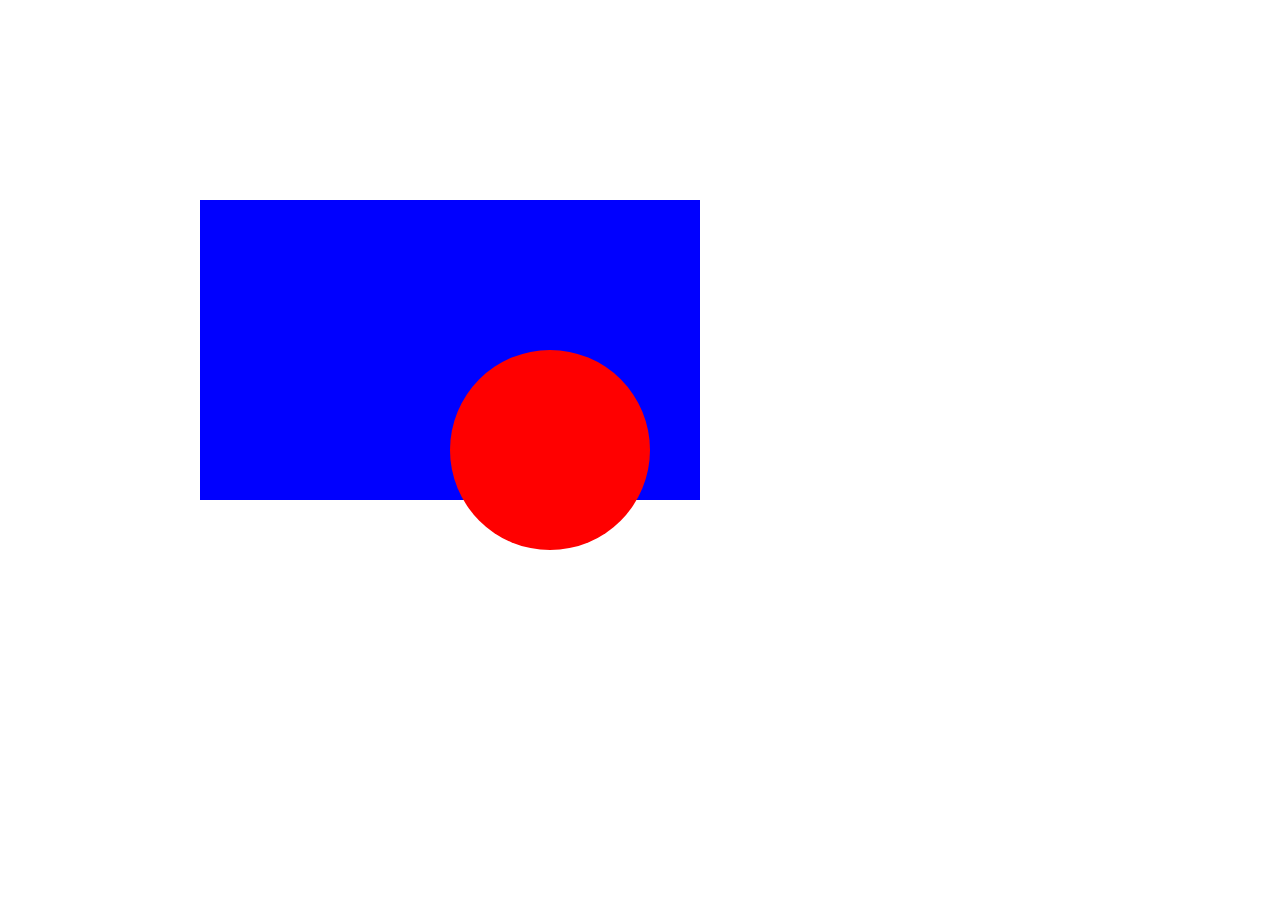
<file: 7.2 CSS Positioning/index.html>
<!DOCTYPE html>
<html>

<head>
  <title>CSS Positioning Exercise</title>
  <style>
    /* Write your code here */
    .red-circle{
      background-color: red;
      width: 200px;
      height: 200px;
      border-radius: 50%;
      position: relative;
      top: 150px; ;
      left: 250px;
    }

    .blue-box{
      background-color: blue;
      width: 500px;
      height: 300px;
      position: absolute;
      top: 200px; ;
      left: 200px;
    }
  </style>
</head>

<body>
  <div class="blue-box">
    <div class="red-circle">
    </div>
  </div>

</body>

</html>
</file>
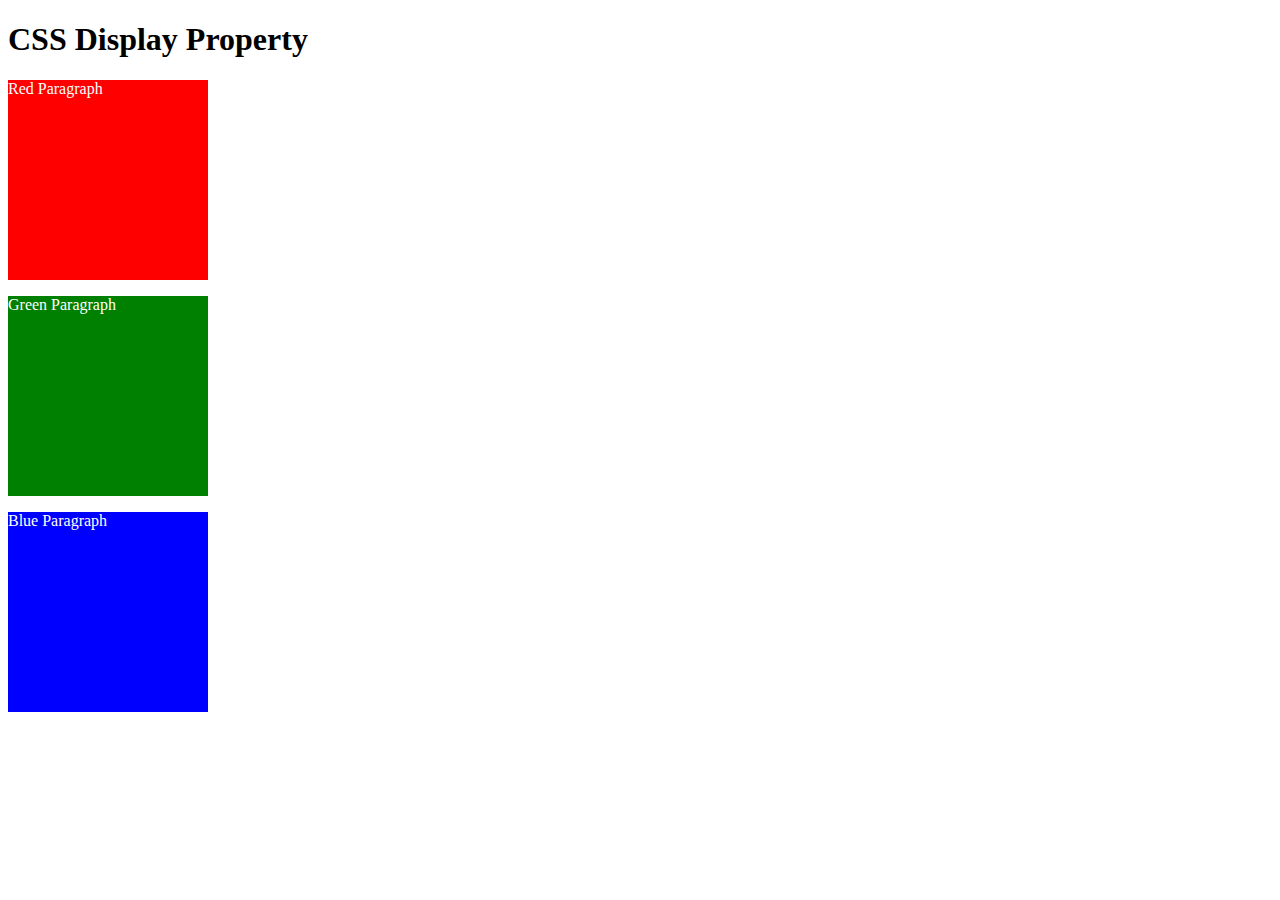
<file: 8.0 CSS Display/index.html>
<!DOCTYPE html>
<html>

<!--done by me already -->

<!-- 
  TODO
1. By changing only the display property of the CSS make all 3 squares line up horizontally like in goal1 image.
2. Change only the display property to make all 3 squares line up vertically like in goal2 image. 
-->

<head>
  <title>CSS Display Property Example</title>
  <style>
 


    p {
      color: white;
      
    }

    .red {
      display: block;
      width: 200px;
      height: 200px;
      background-color: red;
    }

    .green {
      display: block;
      width: 200px;
      height: 200px;
      background-color: green;
    }

    .blue {
      display: block;
      width: 200px;
      height: 200px;
      background-color: blue;
    }
  </style>
</head>


<body>
  <h1>CSS Display Property</h1>
  <p class="red">Red Paragraph </p>
  <p class="green">Green Paragraph</p>
  <p class="blue">Blue Paragraph</p>
</body>

</html>
</file>
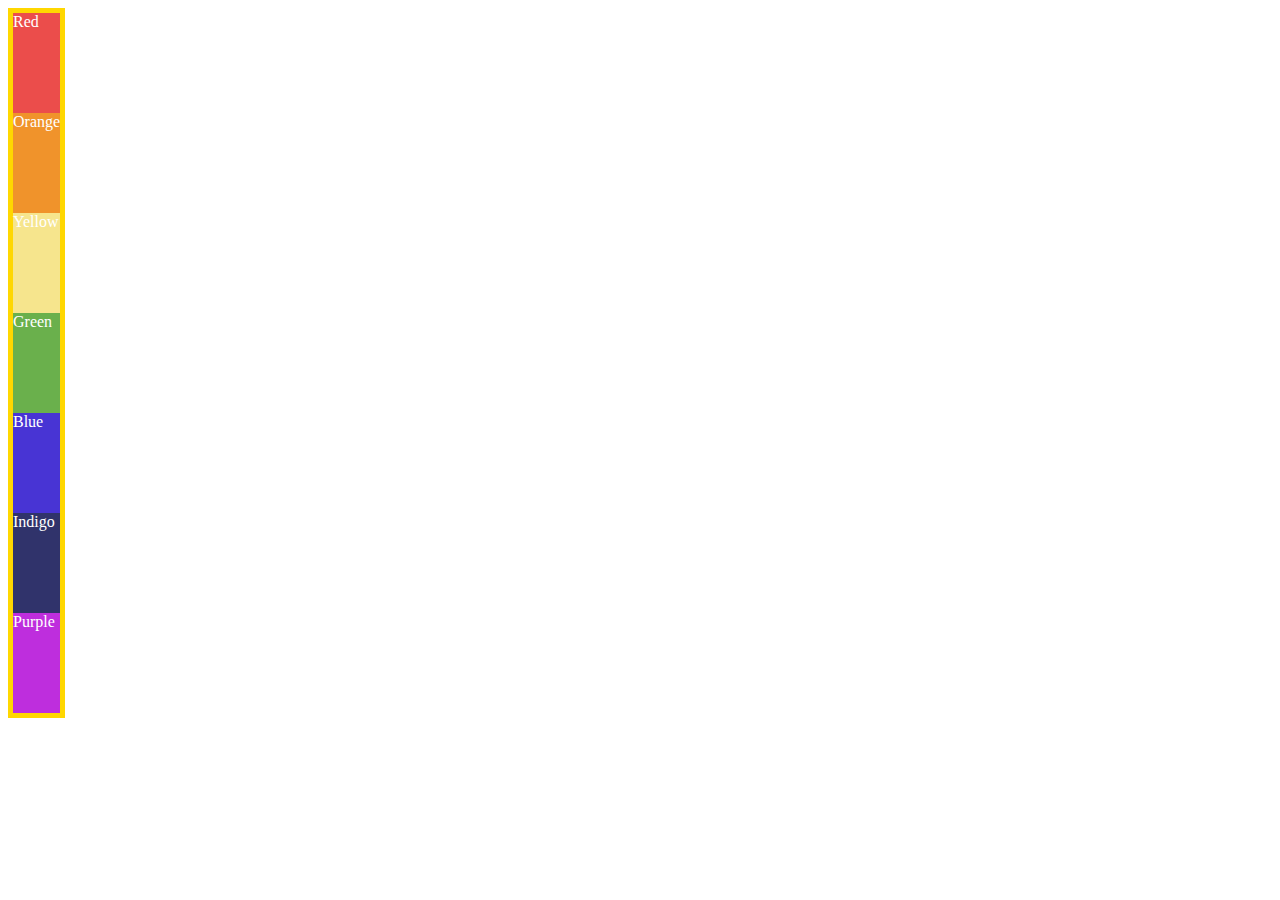
<file: 9.1 Flex Direction/index.html>
<!DOCTYPE html>
<html lang="en">

<head>
  <meta charset="UTF-8">
  <meta name="viewport" content="width=device-width, initial-scale=1.0">
  <title>Flex Direction</title>
  <!-- HINT:
  https://developer.mozilla.org/en-US/docs/Web/CSS/Universal_selectors
  https://developer.mozilla.org/en-US/docs/Learn/CSS/Building_blocks/Selectors/Combinators 
  -->
  <style>
    .container {
      color: white;
      border: 5px solid gold;
      display: inline-flex;
      flex-direction: column;

  
    }

    .container > * {
      flex-basis: 100px;
    }

    /*
Select all the elements that are the direct
children of the .container class.
    */

    .red {background-color: #eb4d4b;}
    .orange {background-color: #f0932b;}
    .yellow {background-color: #f6e58d;}
    .green {background-color: #6ab04c;}
    .blue {background-color: #4834d4;}
    .indigo {background-color: #30336b;}
    .purple {background-color: #be2edd;}
  </style>
</head>

<body>
  <div class="container">
    <div class="red">Red</div>
    <div class="orange">Orange</div>
    <div class="yellow">Yellow</div>
    <div class="green">Green</div>
    <div class="blue">Blue</div>
    <div class="indigo">Indigo</div>
    <div class="purple">Purple</div>
  </div>
  
</body>

</html>
</file>
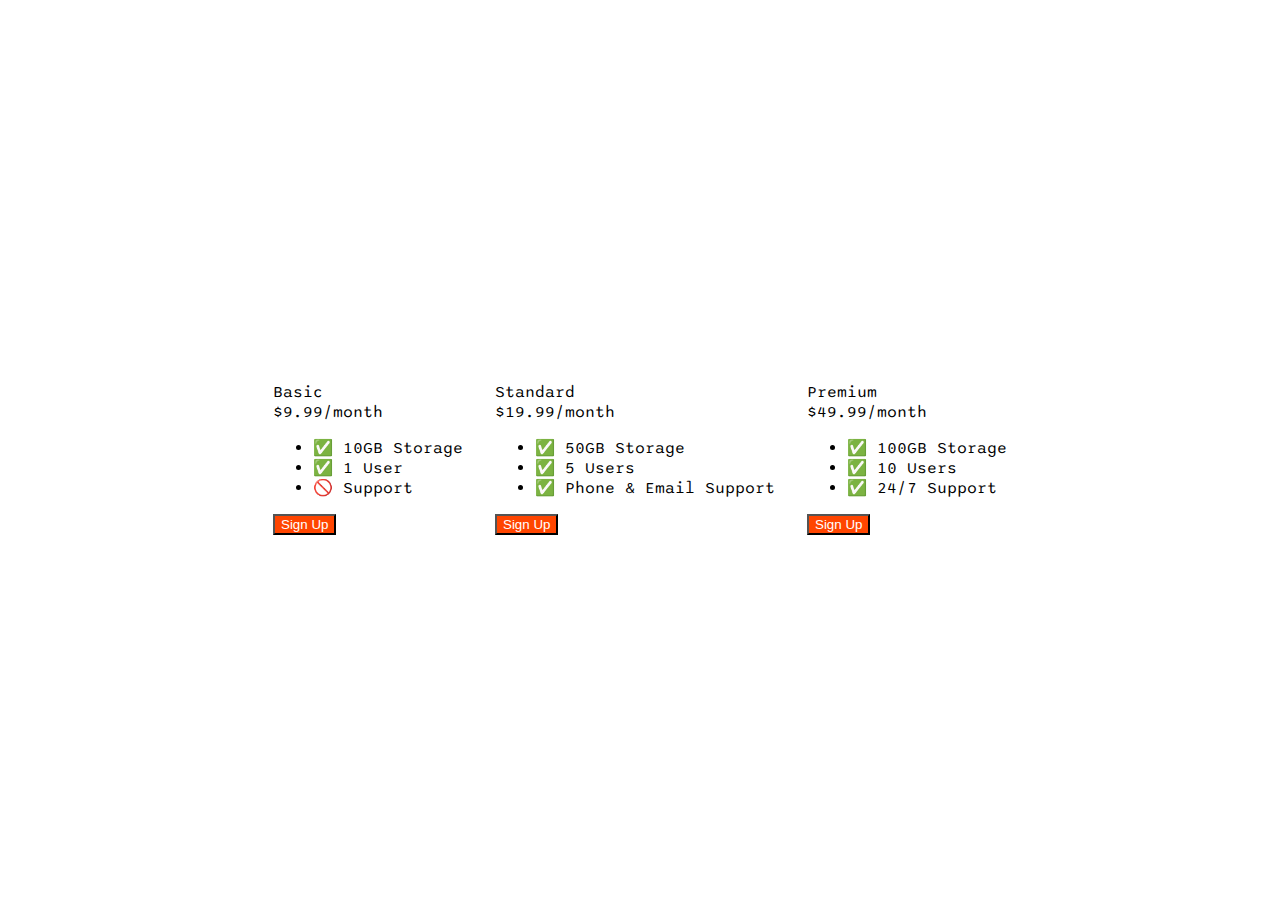
<file: 9.4 Flexbox Pricing Table Project/index.html>
<!DOCTYPE html>
<html>

<head>
  <title>Flexbox Pricing Table</title>
  <link rel="preconnect" href="https://fonts.googleapis.com">
  <link rel="preconnect" href="https://fonts.gstatic.com" crossorigin>
  <link href="https://fonts.googleapis.com/css2?family=Sono:wght@400;700&display=swap" rel="stylesheet">
  <style>
    body {
      font-family: 'Sono', sans-serif;
    }

    .pricing-container {
      display: flex;
      justify-content: center;
      align-items: center;
      height: 100vh;
      gap: 2rem;
    }



    .plan-button{
      color: white;
      background-color: orangered;

    }
   

    /* Hint: What can you do with a media query and flexbox? */
    @media (max-width: 1250px) {
      
    }
  </style>
</head>

<body>
  <div class="pricing-container">
    <div class="pricing-plan">
      <div class="plan-title">Basic</div>
      <div class="plan-price">$9.99/month</div>
      <ul class="plan-features">
        <li>✅ 10GB Storage</li>
        <li>✅ 1 User</li>
        <li>🚫 Support</li>
      </ul>
      <button class="plan-button">Sign Up</a>
    </div>
    <div class="pricing-plan">
      <div class="plan-title">Standard</div>
      <div class="plan-price">$19.99/month</div>
      <ul class="plan-features">
        <li>✅ 50GB Storage</li>
        <li>✅ 5 Users</li>
        <li>✅ Phone &amp; Email Support</li>
      </ul>
      <button class="plan-button">Sign Up</a>
    </div>
    <div class="pricing-plan">
      <div class="plan-title">Premium</div>
      <div class="plan-price">$49.99/month</div>
      <ul class="plan-features">
        <li>✅ 100GB Storage</li>
        <li>✅ 10 Users</li>
        <li>✅ 24/7 Support</li>
      </ul>
      <button class="plan-button">Sign Up</a>
    </div>
  </div>

</body>

</html>
</file>
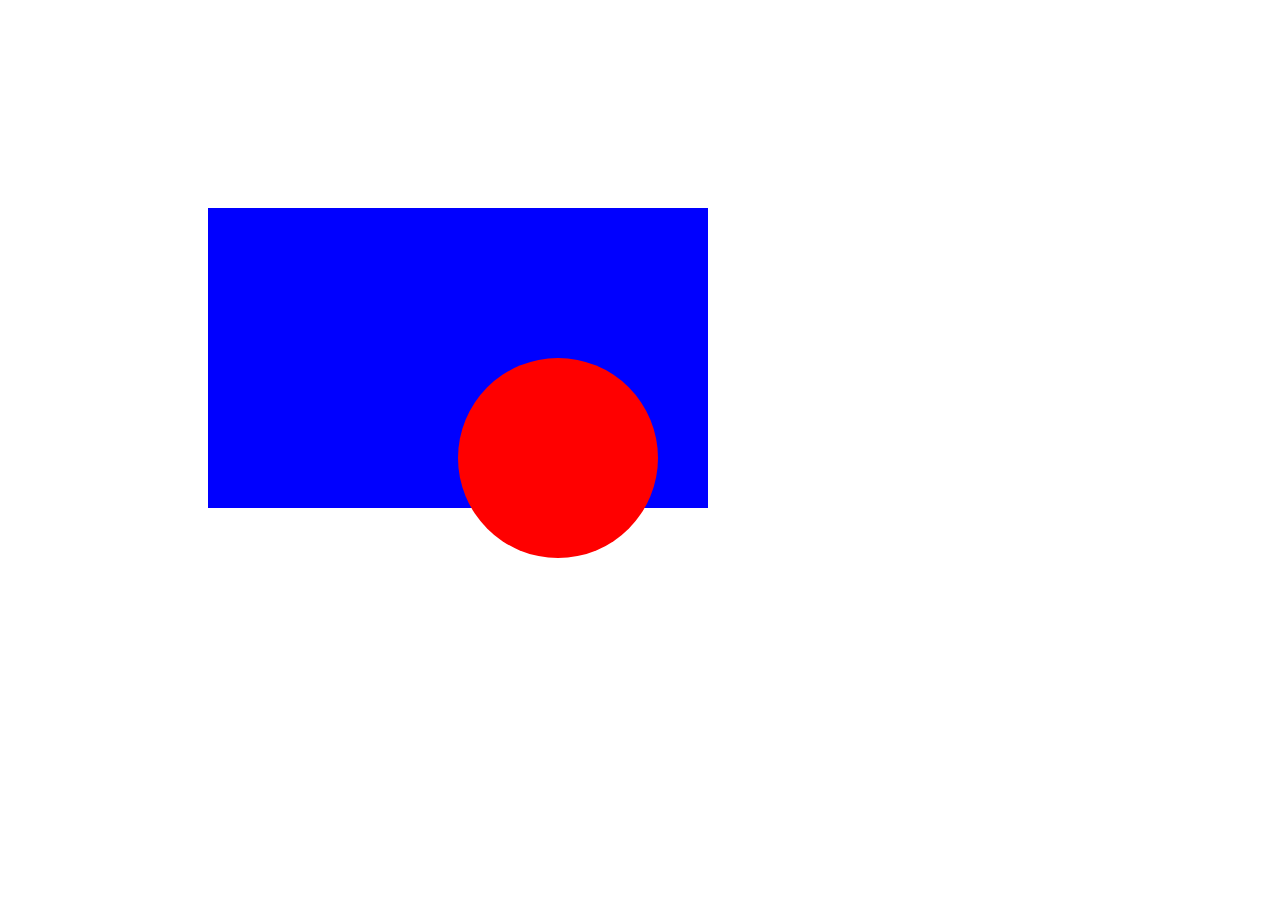
<file: 7.2 CSS Positioning/solution.html>
<!DOCTYPE html>
<html>

<head>
  <title>CSS Positioning Exercise</title>
  <style>
    .red-circle {
      width: 200px;
      height: 200px;
      background-color: red;
      border-radius: 50%;
      position: absolute;
      top: 150px;
      left: 250px;
    }
    
    .blue-box {
      background-color: blue;
      width: 500px;
      height: 300px;
      position: relative;
      top: 200px;
      left: 200px;
    }

  </style>
</head>

<body>
  <div class="blue-box">
    <div class="red-circle"></div>
  </div>
</body>

</html>
</file>
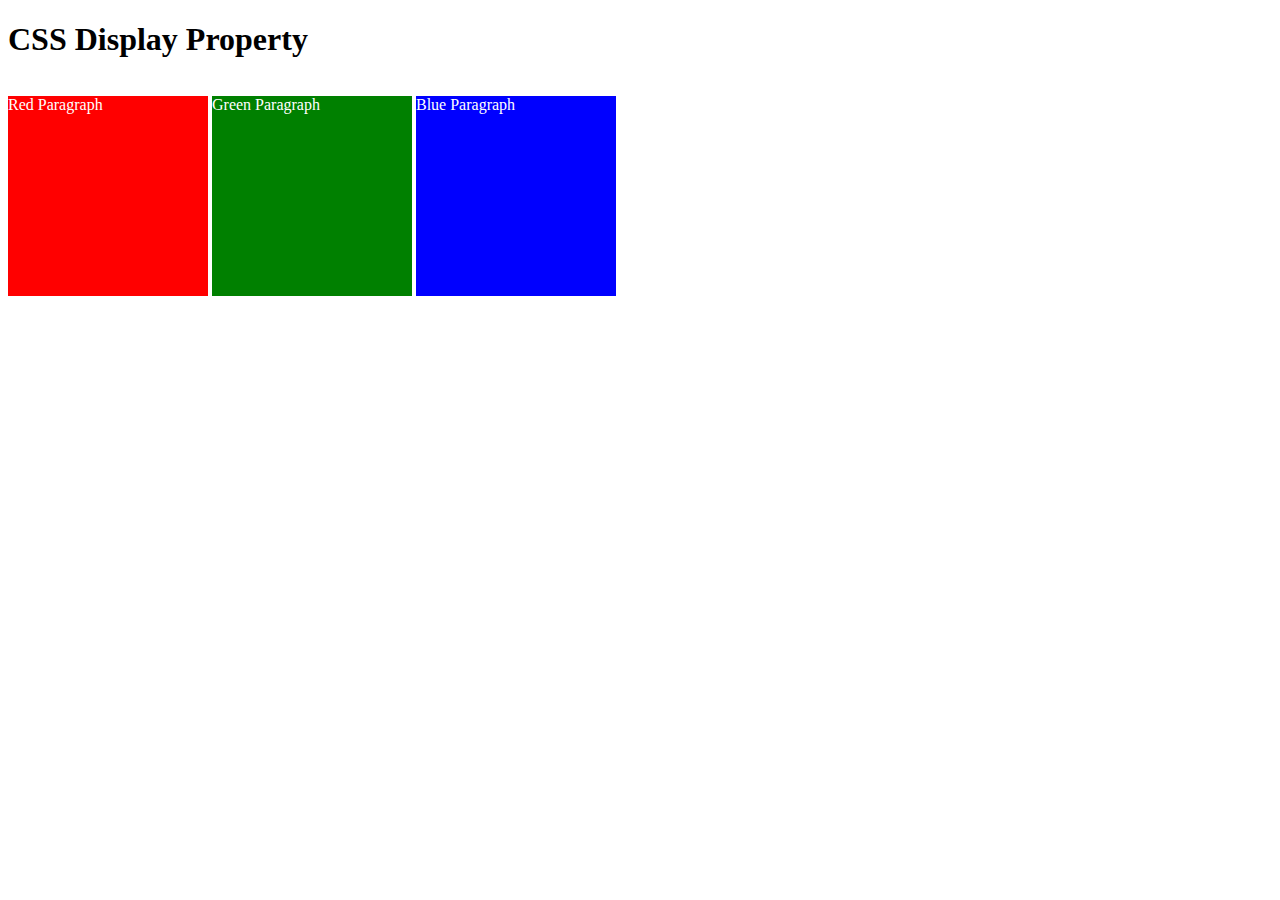
<file: 8.0 CSS Display/solution1.html>
<!DOCTYPE html>
<html>

<head>
  <title>CSS Display Property Example</title>
  <style>
    p {
      color: white;
    }

    .red {
      display: inline-block;
      width: 200px;
      height: 200px;
      background-color: red;
    }

    .green {
      display: inline-block;
      width: 200px;
      height: 200px;
      background-color: green;
    }

    .blue {
      display: inline-block;
      width: 200px;
      height: 200px;
      background-color: blue;
    }
  </style>
</head>

<body>
  <h1>CSS Display Property</h1>
  <p class="red">Red Paragraph </p>
  <p class="green">Green Paragraph</p>
  <p class="blue">Blue Paragraph</p>


</body>

</html>
</file>
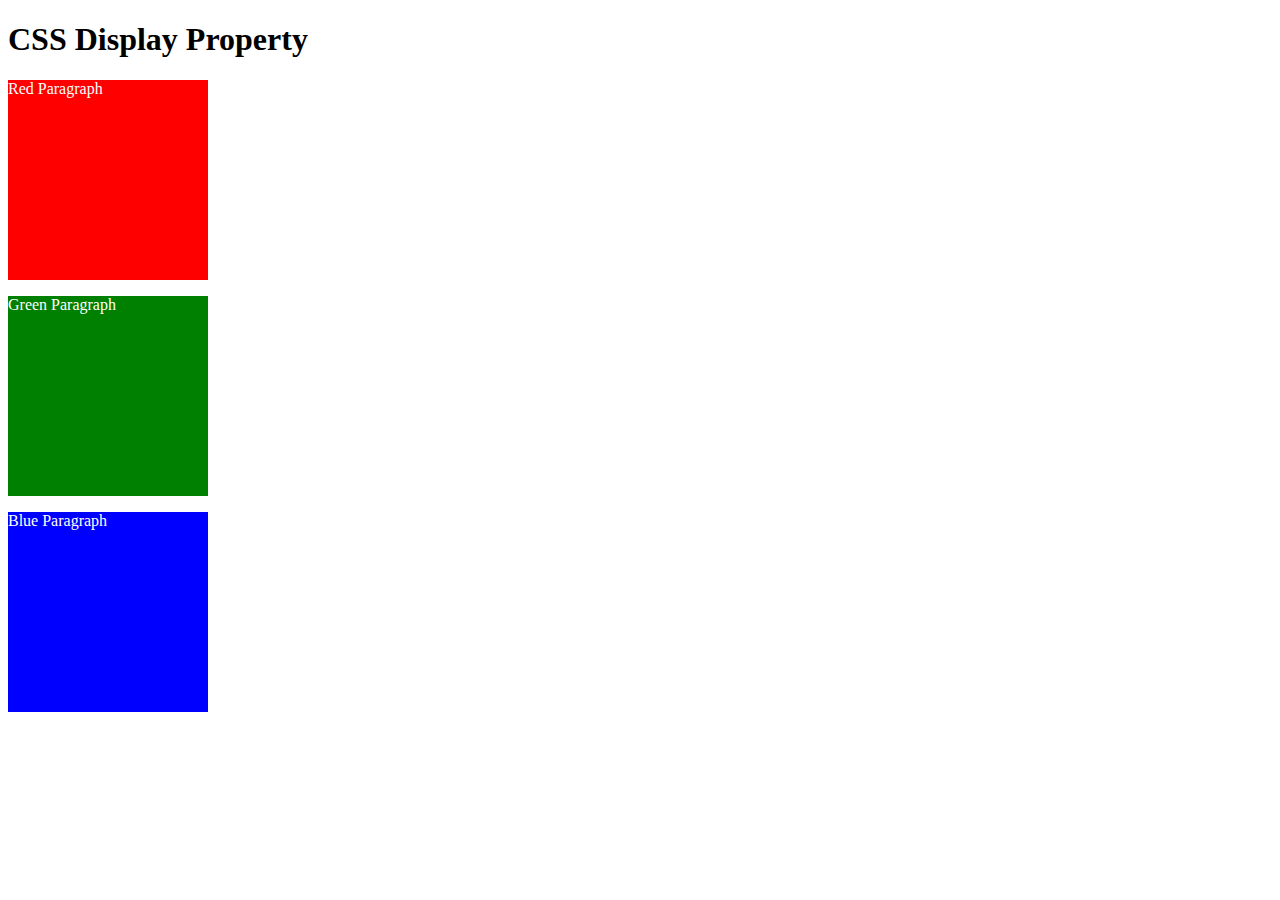
<file: 8.0 CSS Display/solution2.html>
<!DOCTYPE html>
<html>

<head>
  <title>CSS Display Property Example</title>
  <style>
    p {
      color: white;
    }

    .red {
      display: block;
      width: 200px;
      height: 200px;
      background-color: red;
    }

    .green {
      display: block;
      width: 200px;
      height: 200px;
      background-color: green;
    }

    .blue {
      display: block;
      width: 200px;
      height: 200px;
      background-color: blue;
    }
  </style>
</head>

<body>
  <h1>CSS Display Property</h1>
  <p class="red">Red Paragraph </p>
  <p class="green">Green Paragraph</p>
  <p class="blue">Blue Paragraph</p>


</body>

</html>
</file>
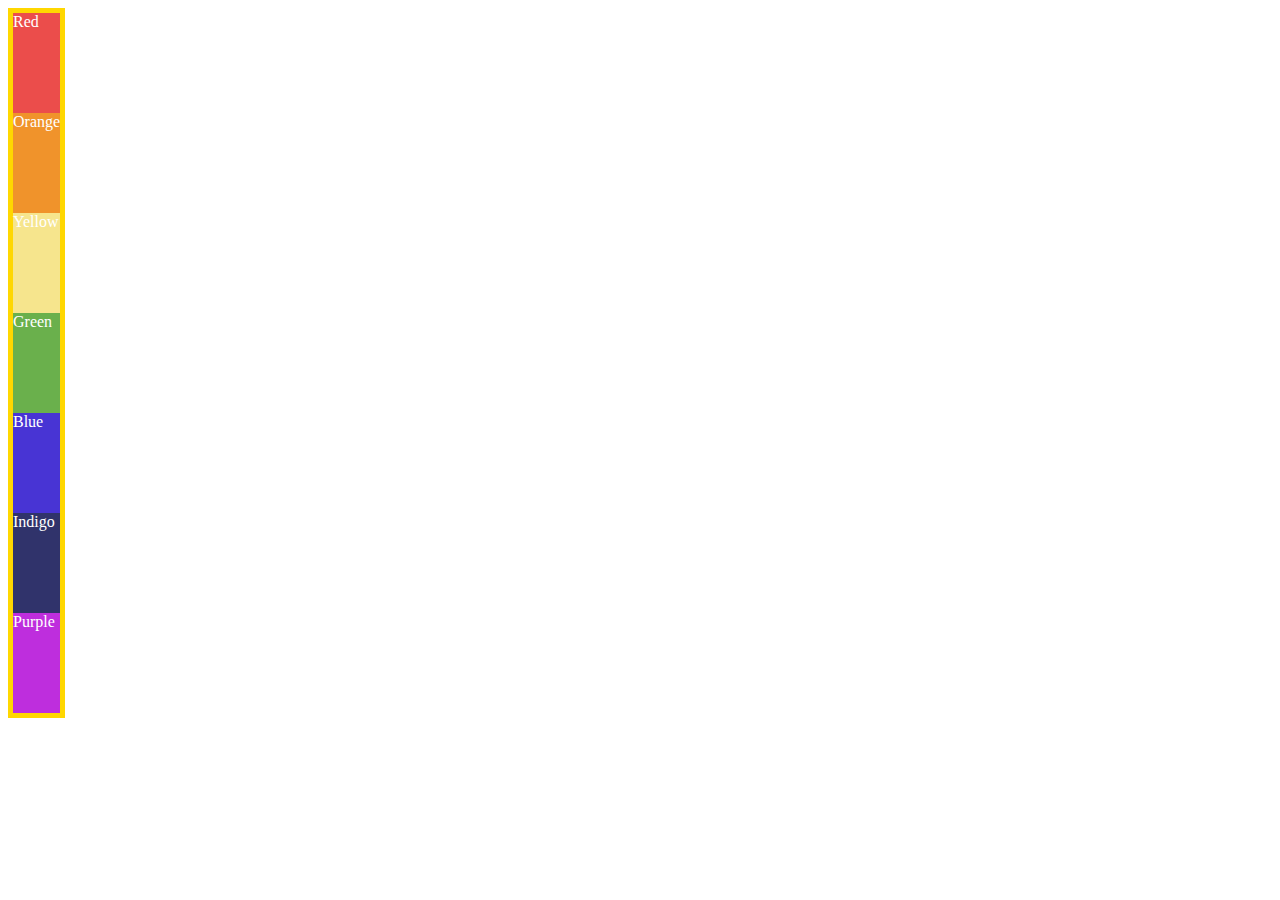
<file: 9.1 Flex Direction/solution.html>
<!DOCTYPE html>
<html lang="en">

<head>
  <meta charset="UTF-8">
  <meta name="viewport" content="width=device-width, initial-scale=1.0">
  <title>Flex Direction</title>
  <style>
    .container {
      color: white;
      border: 5px solid gold;
      display: inline-flex;
      flex-direction: column;
    }

    .container > * {
      flex-basis: 100px;
    }

    .red {
      background-color: #eb4d4b;
    }

    .orange {
      background-color: #f0932b;
    }

    .yellow {
      background-color: #f6e58d;
    }

    .green {
      background-color: #6ab04c;
    }

    .blue {
      background-color: #4834d4;
    }

    .indigo {
      background-color: #30336b;
    }

    .purple {
      background-color: #be2edd;
    }
  </style>
</head>

<body>
  <div class="container">
    <div class="red">Red</div>
    <div class="orange">Orange</div>
    <div class="yellow">Yellow</div>
    <div class="green">Green</div>
    <div class="blue">Blue</div>
    <div class="indigo">Indigo</div>
    <div class="purple">Purple</div>
  </div>
</body>

</html>
</file>
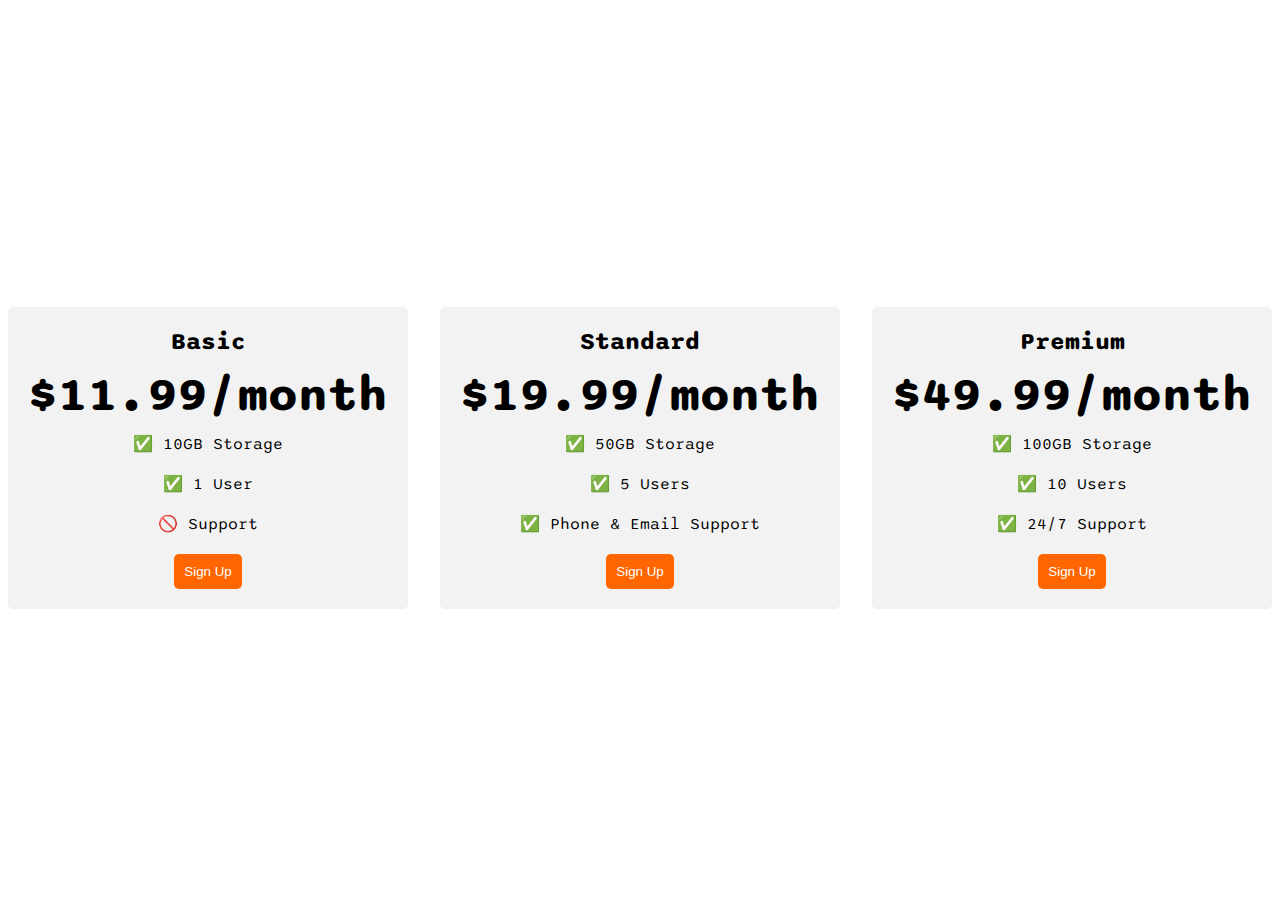
<file: 9.4 Flexbox Pricing Table Project/solution.html>
<!DOCTYPE html>
<html>

<head>
  <title>Flexbox Pricing Table</title>
  <link rel="preconnect" href="https://fonts.googleapis.com">
  <link rel="preconnect" href="https://fonts.gstatic.com" crossorigin>
  <link href="https://fonts.googleapis.com/css2?family=Sono:wght@400;700&display=swap" rel="stylesheet">
  <style>
    body {
      font-family: 'Sono', sans-serif;
    }

    .pricing-container {
      display: flex;
      justify-content: center;
      align-items: center;
      height: 100vh;
      gap: 2rem;
    }

    .pricing-plan {
      flex: 1;
      max-width: 400px;
      padding: 20px;
      background-color: #f2f2f2;
      border-radius: 5px;
      text-align: center;
    }

    .plan-title {
      font-size: 24px;
      font-weight: bold;
      margin-bottom: 10px;
    }

    .plan-price {
      font-size: 48px;
      font-weight: bold;
      margin-bottom: 10px;
    }

    .plan-features {
      list-style: none;
      padding: 0;
      margin: 0;
    }

    .plan-features li {
      margin-bottom: 20px;
    }

    .plan-button {
      padding: 10px;
      background-color: #ff6600;
      color: #fff;
      border-radius: 5px;
      border: none;
    }

    @media (max-width: 1250px) {
      .pricing-container {
        flex-direction: column;
        height: 100%;
      }
    }
  </style>
</head>

<body>
  <div class="pricing-container">
    <div class="pricing-plan">
      <div class="plan-title">Basic</div>
      <div class="plan-price">$11.99/month</div>
      <ul class="plan-features">
        <li>✅ 10GB Storage</li>
        <li>✅ 1 User</li>
        <li>🚫 Support</li>
      </ul>
      <button class="plan-button">Sign Up</a>
    </div>
    <div class="pricing-plan">
      <div class="plan-title">Standard</div>
      <div class="plan-price">$19.99/month</div>
      <ul class="plan-features">
        <li>✅ 50GB Storage</li>
        <li>✅ 5 Users</li>
        <li>✅ Phone &amp; Email Support</li>
      </ul>
      <button class="plan-button">Sign Up</a>
    </div>
    <div class="pricing-plan">
      <div class="plan-title">Premium</div>
      <div class="plan-price">$49.99/month</div>
      <ul class="plan-features">
        <li>✅ 100GB Storage</li>
        <li>✅ 10 Users</li>
        <li>✅ 24/7 Support</li>
      </ul>
      <button class="plan-button">Sign Up</a>
    </div>
  </div>

</body>

</html>
</file>
